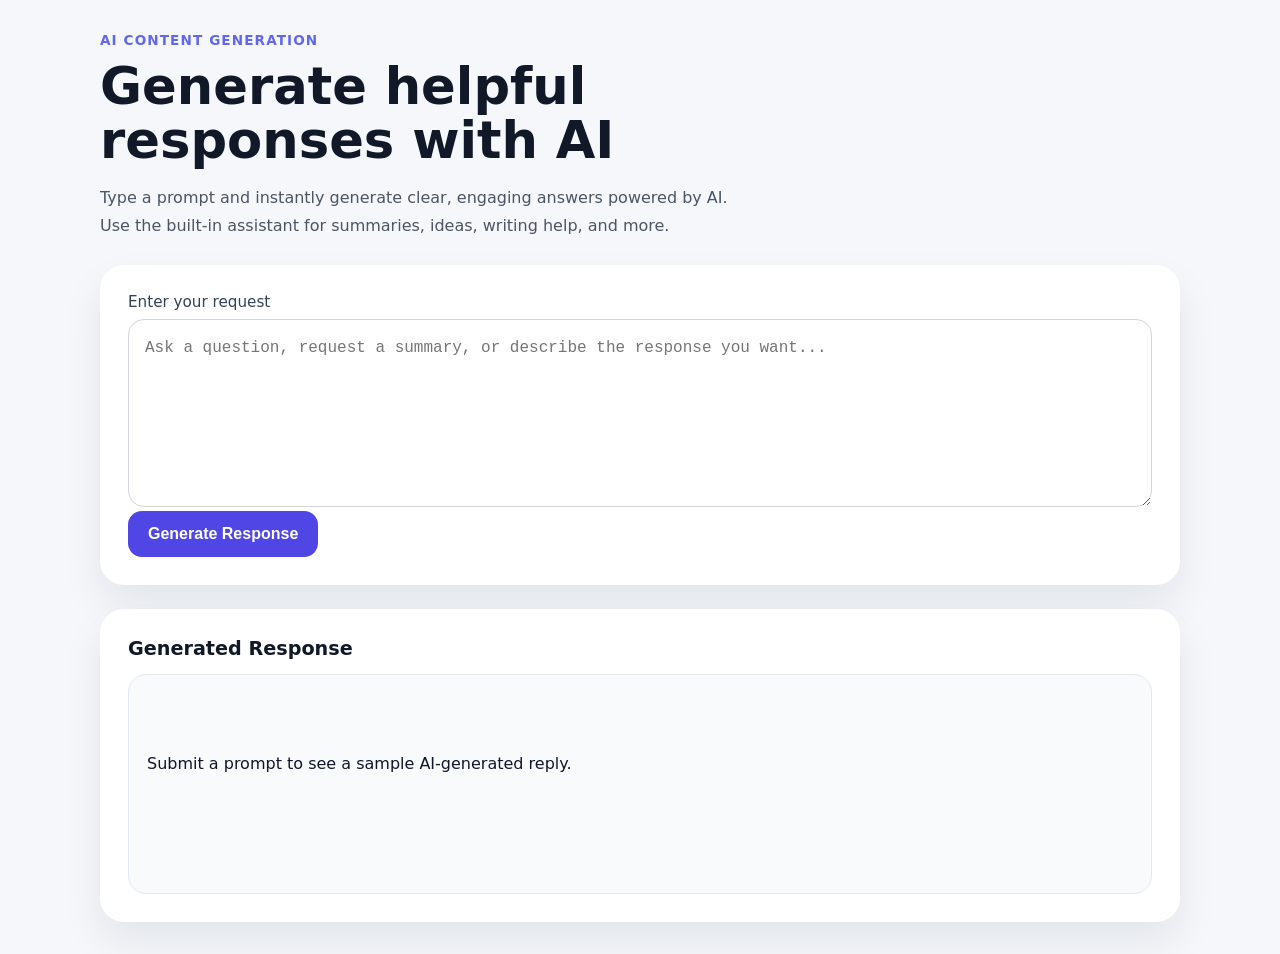
<file: opening pg/index.html>
<!DOCTYPE html>
<html lang="en">
<head>
  <meta charset="UTF-8" />
  <meta name="viewport" content="width=device-width, initial-scale=1.0" />
  <title>AI Response Generator</title>
  <link rel="stylesheet" href="styles.css" />
</head>
<body>
  <main class="page-shell">
    <section class="hero">
      <div class="hero-content">
        <p class="eyebrow">AI Content Generation</p>
        <h1>Generate helpful responses with AI</h1>
        <p class="hero-copy">
          Type a prompt and instantly generate clear, engaging answers powered by AI.
          Use the built-in assistant for summaries, ideas, writing help, and more.
        </p>
      </div>

      <div class="card card-form">
        <form id="generateForm">
          <label for="prompt">Enter your request</label>
          <textarea id="prompt" placeholder="Ask a question, request a summary, or describe the response you want..." rows="6"></textarea>
          <button type="submit">Generate Response</button>
        </form>
      </div>
    </section>

    <section class="result-section">
      <div class="card card-result">
        <h2>Generated Response</h2>
        <div id="responseOutput" class="response-output">
          <p>Submit a prompt to see a sample AI-generated reply.</p>
        </div>
      </div>
    </section>
  </main>

  <script src="app.js"></script>
</body>
</html>
</file>
<file: opening pg/styles.css>
:root {
  color-scheme: light;
  font-family: Inter, system-ui, -apple-system, BlinkMacSystemFont, "Segoe UI", sans-serif;
  background: #f5f7fb;
  color: #111827;
}

* {
  box-sizing: border-box;
}

body {
  margin: 0;
  min-height: 100vh;
  display: flex;
  justify-content: center;
  align-items: center;
  padding: 32px;
}

.page-shell {
  width: min(1080px, 100%);
  display: grid;
  gap: 24px;
}

.hero {
  display: grid;
  gap: 24px;
}

.hero-content {
  max-width: 640px;
}

.eyebrow {
  margin: 0 0 12px;
  color: #6366f1;
  font-weight: 700;
  letter-spacing: 0.08em;
  text-transform: uppercase;
  font-size: 0.85rem;
}

h1 {
  margin: 0;
  font-size: clamp(2rem, 4vw, 3.5rem);
  line-height: 1.05;
}

.hero-copy {
  margin: 16px 0 0;
  max-width: 42rem;
  line-height: 1.8;
  color: #4b5563;
}

.card {
  background: white;
  border-radius: 24px;
  box-shadow: 0 20px 40px rgba(15, 23, 42, 0.08);
  padding: 28px;
}

.card-form {
  display: grid;
  gap: 18px;
}

label {
  display: block;
  font-size: 0.95rem;
  margin-bottom: 8px;
  color: #334155;
}

textarea {
  width: 100%;
  border: 1px solid #d1d5db;
  border-radius: 16px;
  padding: 16px;
  font-size: 1rem;
  line-height: 1.6;
  resize: vertical;
  min-height: 150px;
}

button {
  cursor: pointer;
  border: none;
  border-radius: 14px;
  padding: 14px 20px;
  font-size: 1rem;
  font-weight: 700;
  color: white;
  background: #4f46e5;
  transition: background 0.2s ease;
}

button:hover {
  background: #4338ca;
}

.result-section {
  display: grid;
  gap: 16px;
}

.card-result h2 {
  margin: 0 0 14px;
  font-size: 1.2rem;
}

.response-output {
  min-height: 220px;
  padding: 18px;
  border-radius: 18px;
  background: #f8fafc;
  border: 1px solid #e2e8f0;
  color: #0f172a;
  line-height: 1.8;
  white-space: pre-wrap;
}

.response-output p {
  margin: 0;
}

@media (max-width: 720px) {
  body {
    padding: 20px;
  }

  .card {
    padding: 22px;
  }
}
</file>
